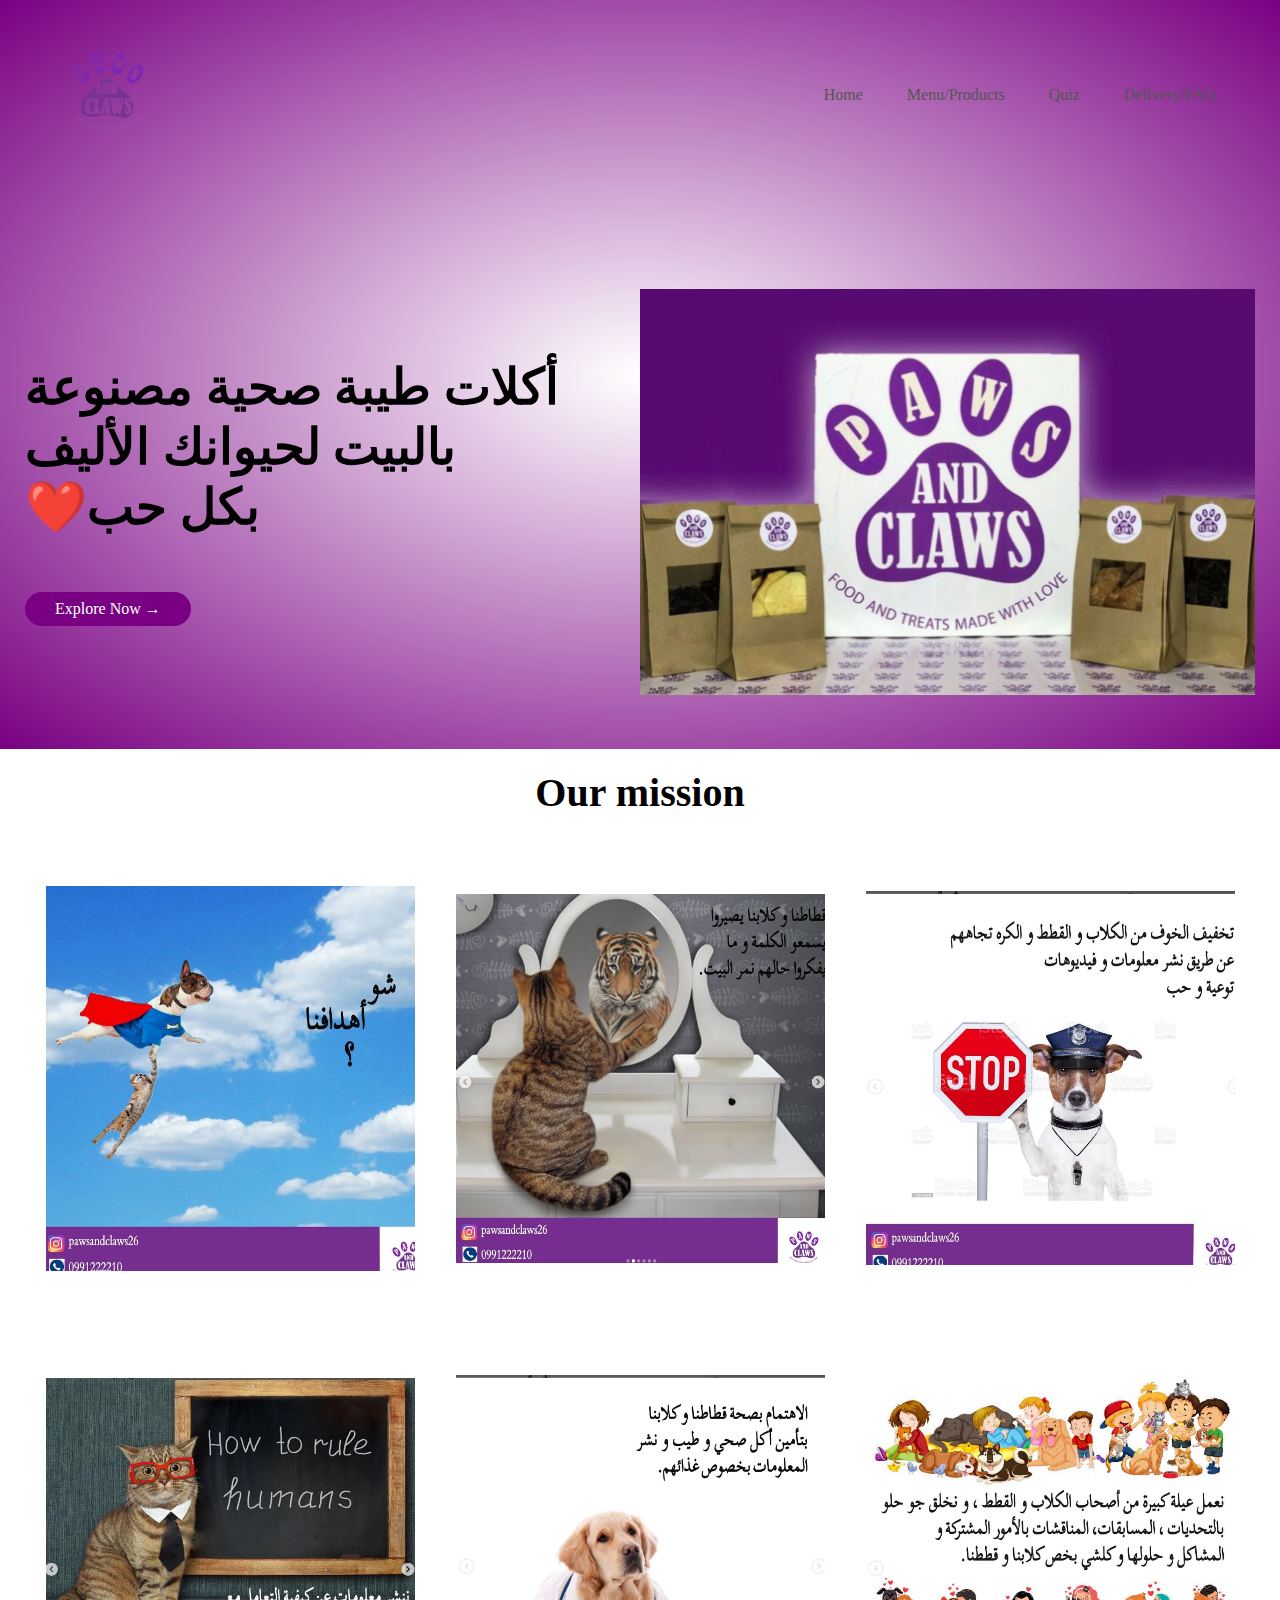
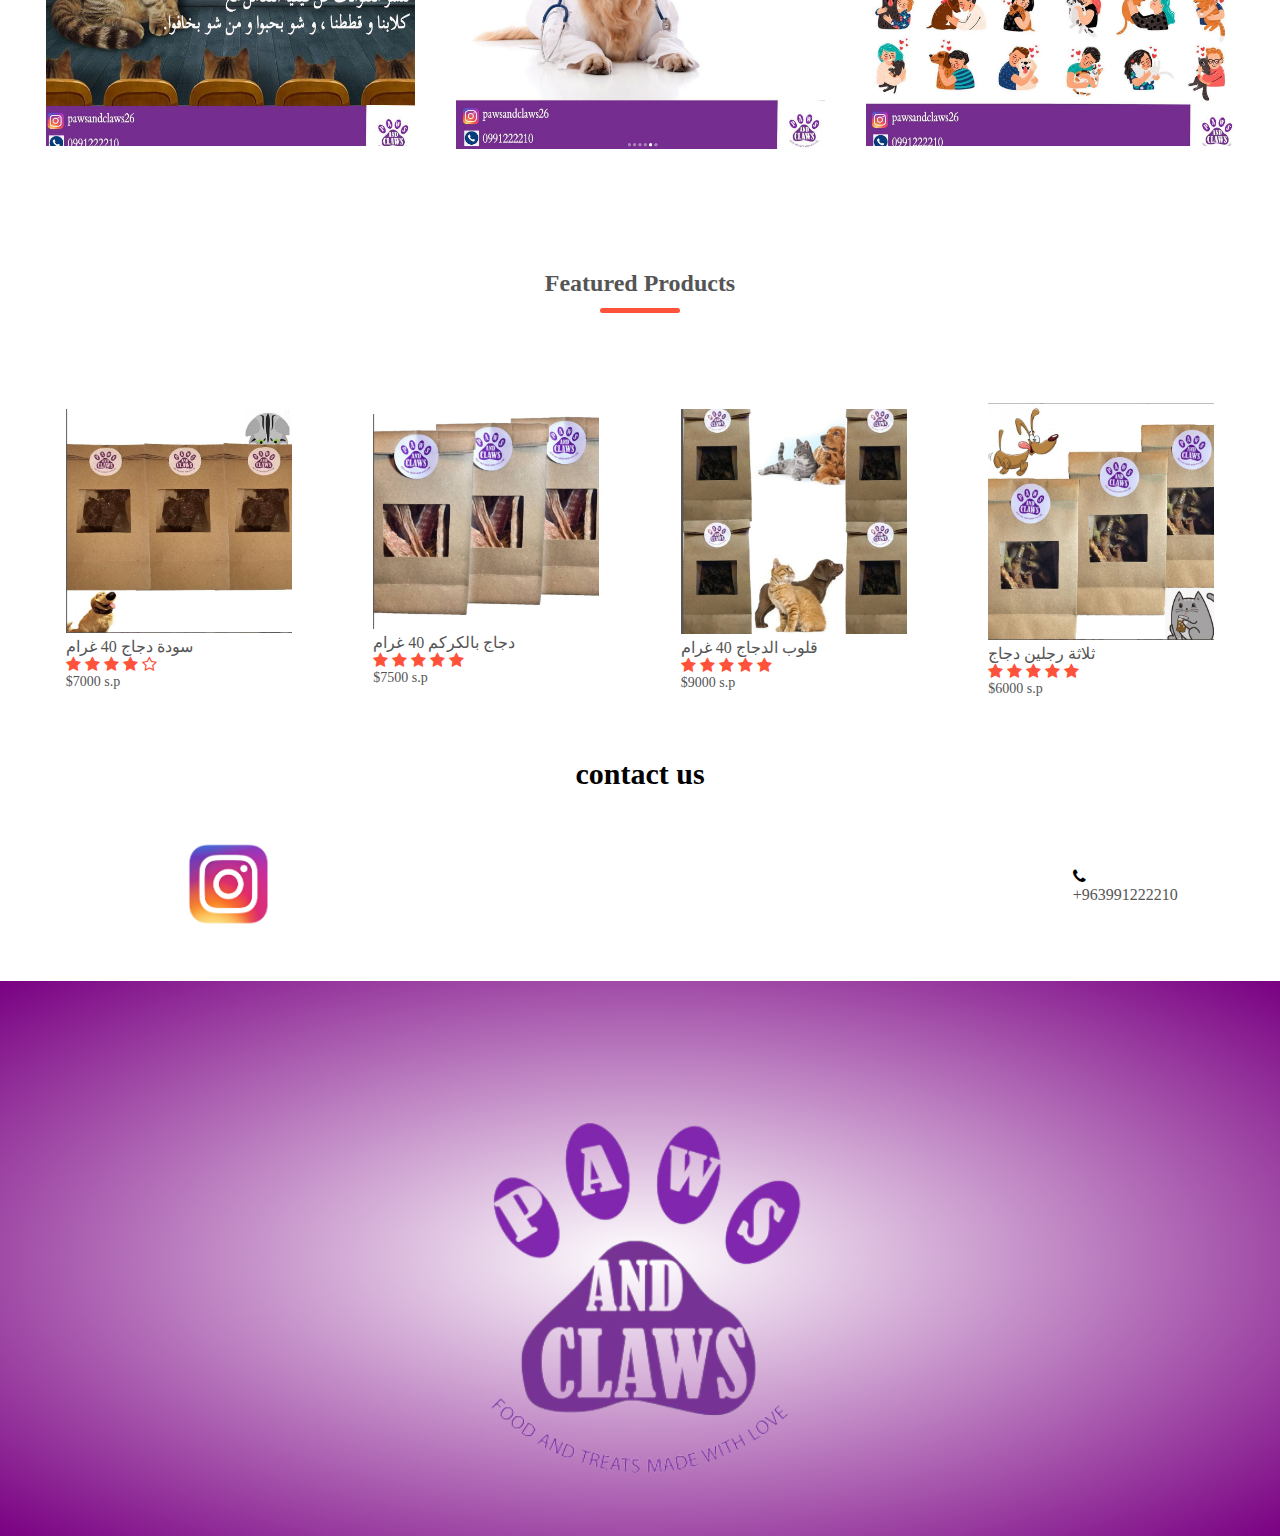
<file: index.html>
<!DOCTYPE html>
<html lang="en" dir="ltr">
  <head>
    <meta charset="utf-8">

    <meta name="viewport" content="width=device-width, initial-scale=1.0">
    <title>Paws and Claws</title>
    <link rel="stylesheet" href="style.css">
<link rel="stylesheet" href="https://cdnjs.cloudflare.com/ajax/libs/font-awesome/4.7.0/css/font-awesome.min.css">
<link rel="icon" href="favicon.ico">

  </head>
  <body>
<div class="header">


<div class="container">
  <div class="navbar">

    <div class="logo">
      <img src="images/logo.png" width="125px">
    </div>


  <nav>
    <ul id="menuitems">
      <li><a href="index.html">Home</a></li>
      <li><a href="products.html">Menu/Products</a></li>
      <li><a href="quiz.html">Quiz</a></li>
      <li><a href="faq.html">Delivery/FAQ</a></li>
    </ul>
  </nav>
  <img src="images/burger.png"class="menuicon" onclick="menutoggle()" >

  </div>
  <div class="row">
    <div class="col2">
      <h1>أكلات طيبة صحية مصنوعة بالبيت لحيوانك الأليف <br>❤️بكل حب</h1>
      <a href="#"class="btn">Explore Now &#8594;</a>
    </div>
    <div class="col2">
      <img src="images/pic1.jpeg" >
    </div>
  </div>
</div>
</div>
<!--- featuredcategories------->

<div class="mission">
  <h2>Our mission</h2>
</div>
<div class="categories">
  <div class="small">
    <div class="row">
      <div class="col3">
        <img src="images/intro1.png" alt="">
      </div>
      <div class="col3">
        <img src="images/intro2.png" alt="">
      </div>
      <div class="col3">
        <img src="images/intro3.png" alt="">
      </div>

    </div>
  </div>

</div>

<div class="categories">
<div class="small">
  <div class="row">
    <div class="col3">
      <img src="images/intro4.png" alt="">
    </div>
    <div class="col3">
      <img src="images/intro5.png" alt="">
    </div>
    <div class="col3">
      <img src="images/intro6.png" alt="">
    </div>

  </div>
</div>

</div>
<!---featuredproducts--->
<div class="small">
  <h2 class="title">Featured Products</h2>
  <div class="row">
    <div class="col4">
      <img src="images/feat1.png" >
      <h4>سودة دجاج 40 غرام </h4>
      <div class="rating">
<i class="fa fa-star"></i>
<i class="fa fa-star" ></i>
<i class="fa fa-star" ></i>
<i class="fa fa-star" ></i>
<i class="fa fa-star-o" ></i>

      </div>
      <p>$7000 s.p</p>

    </div>
    <div class="col4">
      <img src="images/feat2.png" >
    <h4>دجاج بالكركم 40 غرام</h4>
      <div class="rating">
<i class="fa fa-star" ></i>
<i class="fa fa-star" ></i>
<i class="fa fa-star" ></i>
<i class="fa fa-star" ></i>
<i class="fa fa-star" ></i>

      </div>
      <p>$7500 s.p</p>

    </div>
    <div class="col4">
      <img src="images/feat3.png" >
    <h4>قلوب الدجاج 40 غرام</h4>
      <div class="rating">
<i class="fa fa-star" ></i>
<i class="fa fa-star" ></i>
<i class="fa fa-star" ></i>
<i class="fa fa-star" ></i>
<i class="fa fa-star" ></i>

      </div>
      <p>$9000 s.p</p>

    </div>
    <div class="col4">
      <img src="images/feat4.png" >
    <h4>ثلاثة رجلين دجاج</h4>
      <div class="rating">
<i class="fa fa-star" ></i>
<i class="fa fa-star" ></i>
<i class="fa fa-star" ></i>
<i class="fa fa-star" ></i>
<i class="fa fa-star" ></i>

      </div>
      <p>$6000 s.p</p>

    </div>

  </div>

</div>


<div class="footer">
  <h5>contact us</h5>
<div class="row">
  <div class="col6">
    <a href="https://www.instagram.com/pawsandclaws26/" target="_blank">
      <img src="images/insta.png" >
    </a>
  </div>
  <div class="col6">
    <i class="fa fa-phone" style="size:800px;"></i>
    <p>+963991222210</p>

  </div>

</div>


    </div>
    <div class="header">
      <div class="logo2">
        <img src="images/logo.png" width="555px">
      </div>
    </div>

<script>
  var Menuitems=document.getElementById('menuitems');
  Menuitems.style.maxHeight="0px";
  function menutoggle(){
    if(Menuitems.style.maxHeight=="0px"){
      Menuitems.style.maxHeight="200px";
    }
    else{
      Menuitems.style.maxHeight="0px";
    }
  }
</script>


  </body>
</html>
</file>
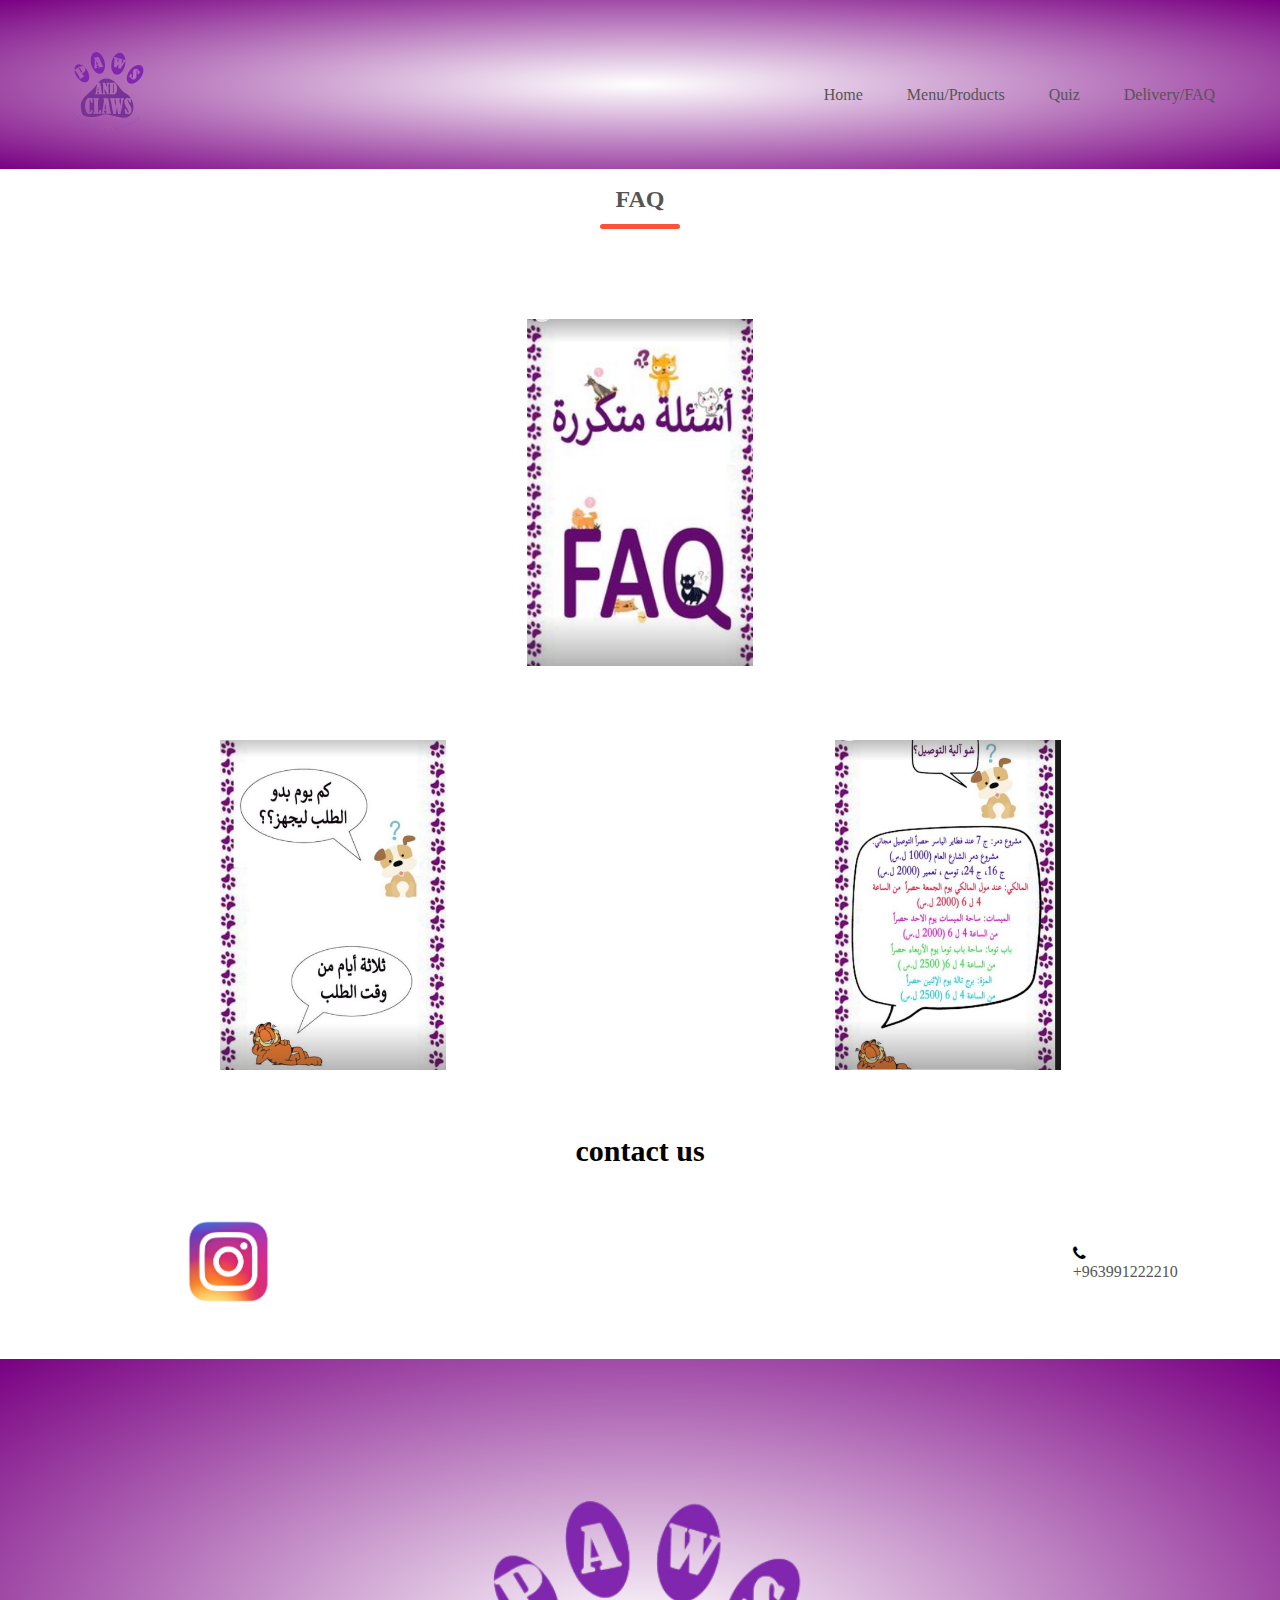
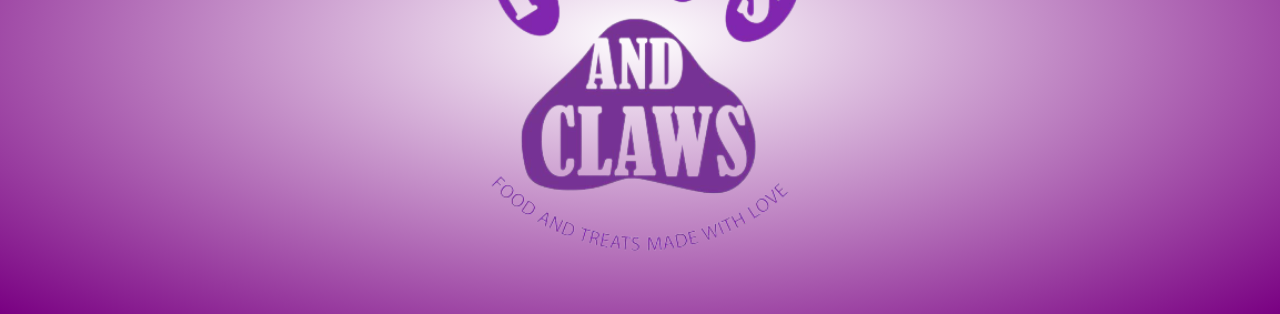
<file: faq.html>
<!DOCTYPE html>
<html lang="en" dir="ltr">
  <head>
    <meta charset="utf-8">

    <meta name="viewport" content="width=device-width, initial-scale=1.0">
    <title>All products | Paws and Claws</title>
    <link rel="stylesheet" href="style.css">
<link rel="stylesheet" href="https://cdnjs.cloudflare.com/ajax/libs/font-awesome/4.7.0/css/font-awesome.min.css">

  </head>
  <body>
<div class="header">


<div class="container">
  <div class="navbar">

    <div class="logo">
      <img src="images/logo.png" width="125px">
    </div>


  <nav>
    <ul id="menuitems">
      <li><a href="index.html">Home</a></li>
      <li><a href="products.html">Menu/Products</a></li>
      <li><a href="quiz.html">Quiz</a></li>
      <li><a href="faq.html">Delivery/FAQ</a></li>
    </ul>
  </nav>
  <img src="images/burger.png"class="menuicon" onclick="menutoggle()" >

  </div>

</div>
</div>


<!---featuredproducts--->
<div class="small">
  <h2 class="title">FAQ</h2>
  <div class="row">
    <div class="col4">
      <img src="images/faq1.png" >

    </div>
    </div>

    <div class="row">
      <div class="col4">
        <img src="images/faq2.png" >


      </div>
      <div class="col4">
        <img src="images/faq3.png" >


      </div>
    </div>


  </div>



<div class="footer">
  <h5>contact us</h5>
<div class="row">
  <div class="col6">
    <a href="https://www.instagram.com/pawsandclaws26/" target="_blank">
      <img src="images/insta.png" >
    </a>
  </div>
  <div class="col6">
    <i class="fa fa-phone" style="size:800px;"></i>
    <p>+963991222210</p>

  </div>

</div>


    </div>
    <div class="header">
      <div class="logo2">
        <img src="images/logo.png" width="555px">
      </div>
    </div>

<script>
  var Menuitems=document.getElementById('menuitems');
  Menuitems.style.maxHeight="0px";
  function menutoggle(){
    if(Menuitems.style.maxHeight=="0px"){
      Menuitems.style.maxHeight="200px";
    }
    else{
      Menuitems.style.maxHeight="0px";
    }
  }
</script>


  </body>
</html>
</file>
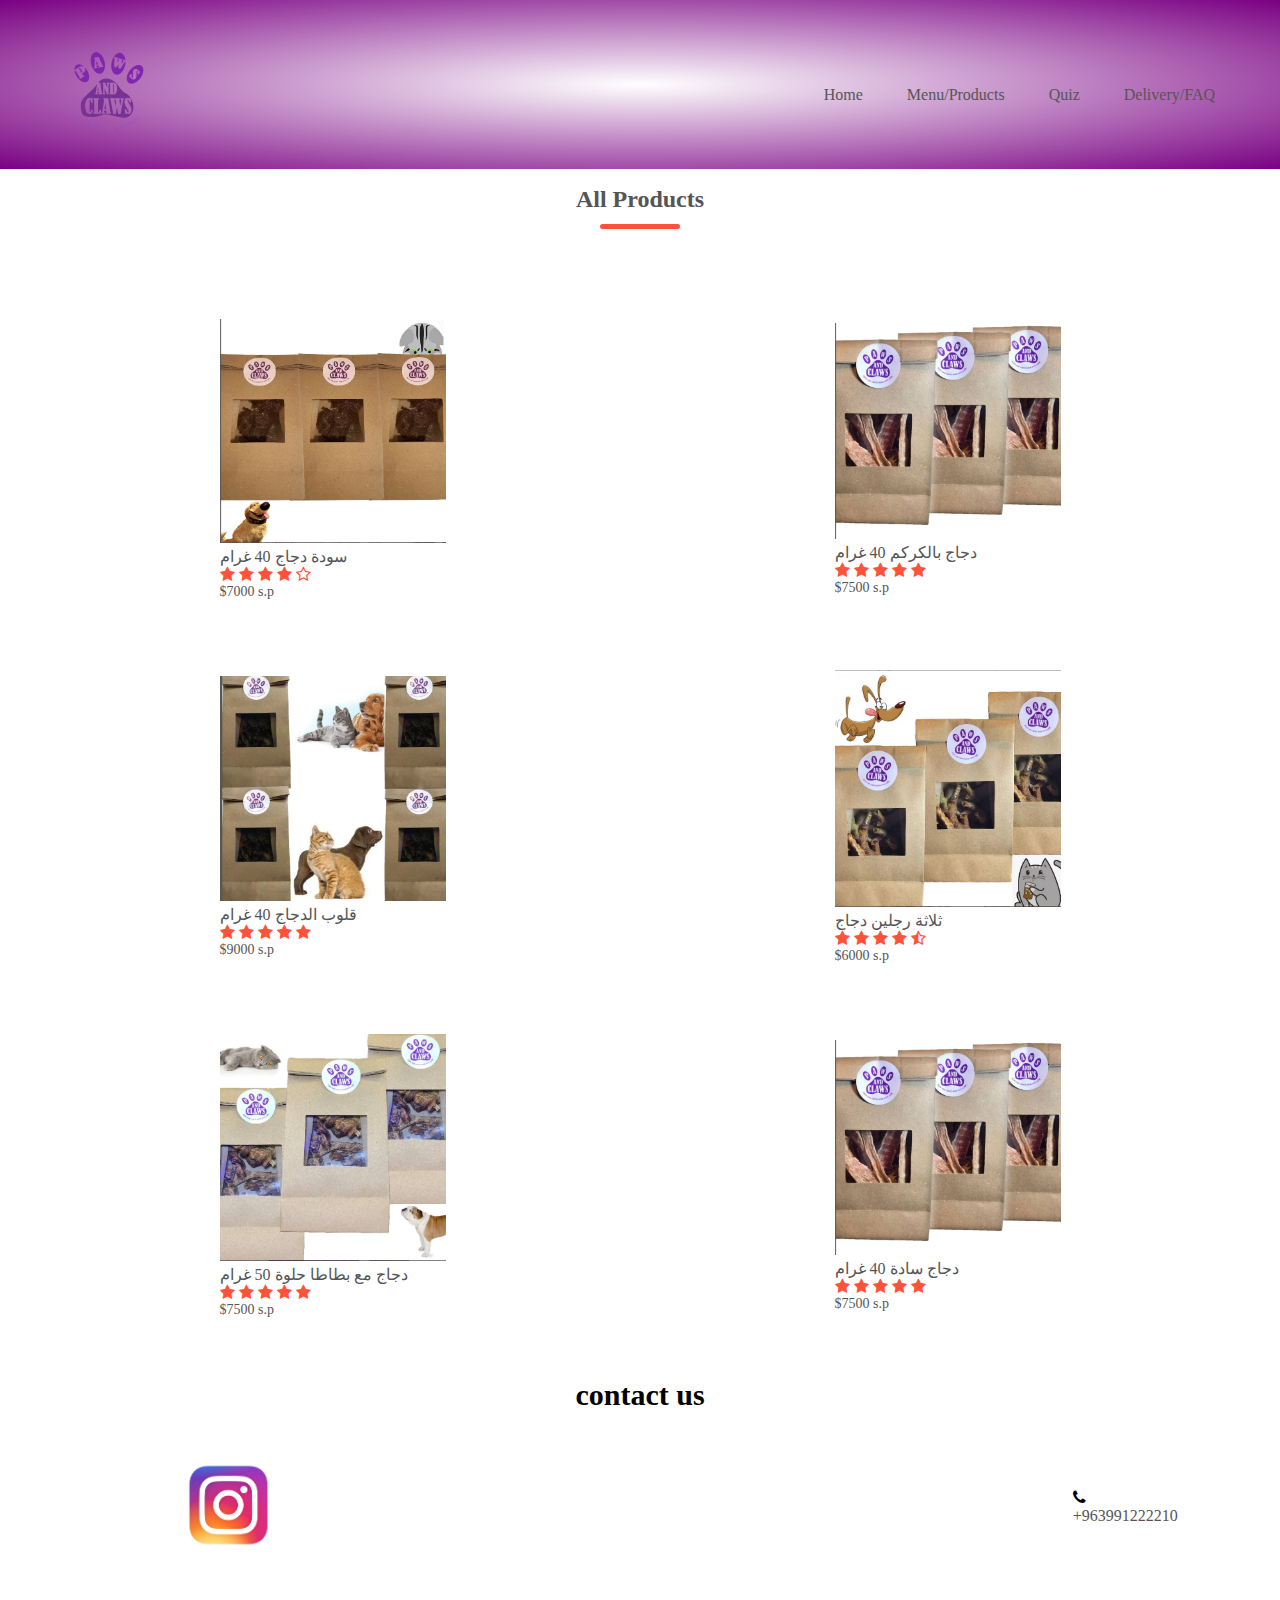
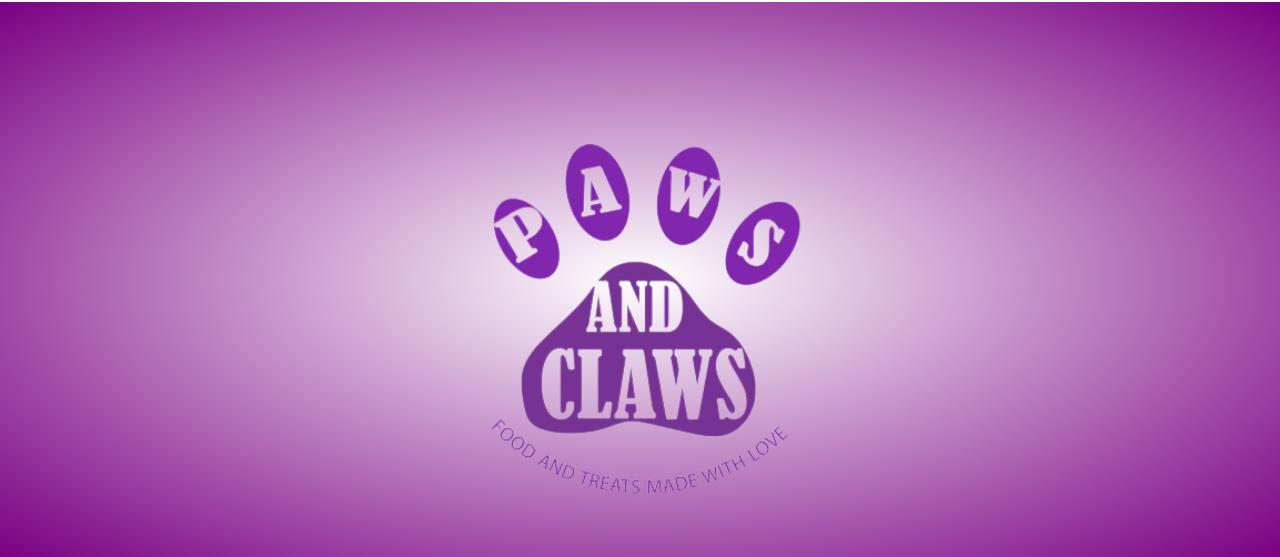
<file: products.html>
<!DOCTYPE html>
<html lang="en" dir="ltr">
  <head>
    <meta charset="utf-8">

    <meta name="viewport" content="width=device-width, initial-scale=1.0">
    <title>All products | Paws and Claws</title>
    <link rel="stylesheet" href="style.css">
<link rel="stylesheet" href="https://cdnjs.cloudflare.com/ajax/libs/font-awesome/4.7.0/css/font-awesome.min.css">

  </head>
  <body>
<div class="header">


<div class="container">
  <div class="navbar">

    <div class="logo">
      <img src="images/logo.png" width="125px">
    </div>


  <nav>
    <ul id="menuitems">
      <li><a href="index.html">Home</a></li>
      <li><a href="products.html">Menu/Products</a></li>
      <li><a href="quiz.html">Quiz</a></li>
      <li><a href="faq.html">Delivery/FAQ</a></li>
    </ul>
  </nav>
  <img src="images/burger.png"class="menuicon" onclick="menutoggle()" >

  </div>

</div>
</div>


<!---featuredproducts--->
<div class="small">
  <h2 class="title">All Products</h2>
  <div class="row">
    <div class="col4">
      <img src="images/feat1.png" >
      <h4>سودة دجاج 40 غرام </h4>
      <div class="rating">
<i class="fa fa-star"></i>
<i class="fa fa-star" ></i>
<i class="fa fa-star" ></i>
<i class="fa fa-star" ></i>
<i class="fa fa-star-o" ></i>

      </div>
      <p>$7000 s.p</p>

    </div>
    <div class="col4">
      <img src="images/feat2.png" >
    <h4>دجاج بالكركم 40 غرام</h4>
      <div class="rating">
<i class="fa fa-star" ></i>
<i class="fa fa-star" ></i>
<i class="fa fa-star" ></i>
<i class="fa fa-star" ></i>
<i class="fa fa-star" ></i>

      </div>
      <p>$7500 s.p</p>

    </div>
    <div class="row">
      <div class="col4">
        <img src="images/feat3.png" >
      <h4>قلوب الدجاج 40 غرام</h4>
        <div class="rating">
  <i class="fa fa-star" ></i>
  <i class="fa fa-star" ></i>
  <i class="fa fa-star" ></i>
  <i class="fa fa-star" ></i>
  <i class="fa fa-star" ></i>

        </div>
        <p>$9000 s.p</p>

      </div>
      <div class="col4">
        <img src="images/feat4.png" >
      <h4>ثلاثة رجلين دجاج</h4>
        <div class="rating">
  <i class="fa fa-star" ></i>
  <i class="fa fa-star" ></i>
  <i class="fa fa-star" ></i>
  <i class="fa fa-star" ></i>
  <i class="fa fa-star-half-o" ></i>

        </div>
        <p>$6000 s.p</p>

      </div>
    </div>
    <div class="row">
      <div class="col4">
        <img src="images/feat5.png" >
    <h4>دجاج مع بطاطا حلوة 50 غرام</h4>
        <div class="rating">
  <i class="fa fa-star" ></i>
  <i class="fa fa-star" ></i>
  <i class="fa fa-star" ></i>
  <i class="fa fa-star" ></i>
  <i class="fa fa-star" ></i>

        </div>
        <p>$7500 s.p</p>

      </div>
      <div class="col4">
        <img src="images/feat2.png" >
      <h4>دجاج سادة 40 غرام</h4>
        <div class="rating">
  <i class="fa fa-star" ></i>
  <i class="fa fa-star" ></i>
  <i class="fa fa-star" ></i>
  <i class="fa fa-star" ></i>
  <i class="fa fa-star" ></i>

        </div>
        <p>$7500 s.p</p>

      </div>
    </div>

  </div>

</div>


<div class="footer">
  <h5>contact us</h5>
<div class="row">
  <div class="col6">
    <a href="https://www.instagram.com/pawsandclaws26/" target="_blank">
      <img src="images/insta.png" >
    </a>
  </div>
  <div class="col6">
    <i class="fa fa-phone" style="size:800px;"></i>
    <p>+963991222210</p>

  </div>

</div>


    </div>
    <div class="header">
      <div class="logo2">
        <img src="images/logo.png" width="555px">
      </div>
    </div>

<script>
  var Menuitems=document.getElementById('menuitems');
  Menuitems.style.maxHeight="0px";
  function menutoggle(){
    if(Menuitems.style.maxHeight=="0px"){
      Menuitems.style.maxHeight="200px";
    }
    else{
      Menuitems.style.maxHeight="0px";
    }
  }
</script>


  </body>
</html>
</file>
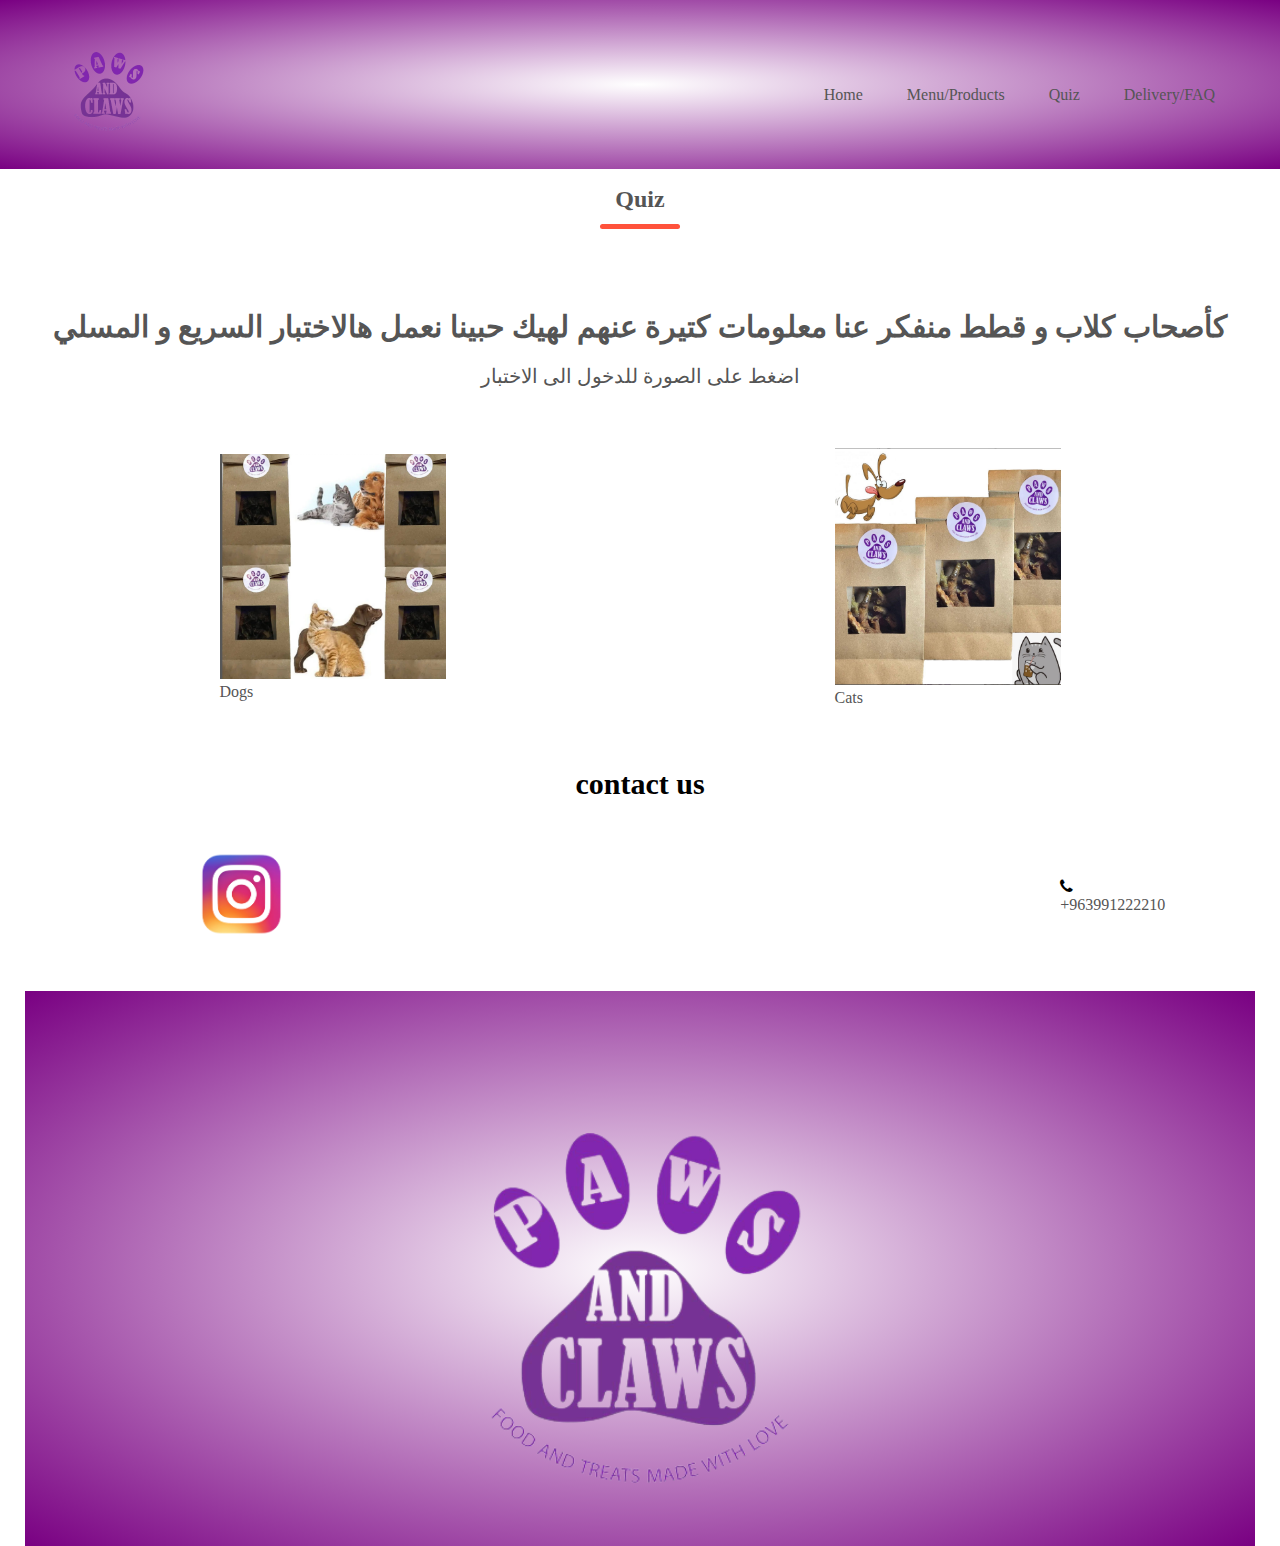
<file: quiz.html>
<!DOCTYPE html>
<html lang="en" dir="ltr">
  <head>
    <meta charset="utf-8">

    <meta name="viewport" content="width=device-width, initial-scale=1.0">
    <title>All products | Paws and Claws</title>
    <link rel="stylesheet" href="style.css">
<link rel="stylesheet" href="https://cdnjs.cloudflare.com/ajax/libs/font-awesome/4.7.0/css/font-awesome.min.css">

  </head>
  <body>
<div class="header">


<div class="container">
  <div class="navbar">

    <div class="logo">
      <img src="images/logo.png" width="125px">
    </div>


  <nav>
    <ul id="menuitems">
      <li><a href="index.html">Home</a></li>
      <li><a href="products.html">Menu/Products</a></li>
      <li><a href="quiz.html">Quiz</a></li>
      <li><a href="faq.html">Delivery/FAQ</a></li>
    </ul>
  </nav>
  <img src="images/burger.png"class="menuicon" onclick="menutoggle()" >

  </div>

</div>
</div>


<!---featuredproducts--->
<div class="small">
  <h2 class="title">Quiz</h2>
<div class="paragraph">
  <p class="paragraph">كأصحاب كلاب و قطط منفكر عنا معلومات كتيرة عنهم لهيك حبينا نعمل هالاختبار السريع و المسلي</p>

</div>

<div class="paragraph2">
<p>اضغط على الصورة للدخول الى الاختبار</p>

</div>

    <div class="row">
      <div class="col4">
        <a href="https://docs.google.com/forms/d/e/1FAIpQLScNs-ckax96gclm67WKoaL-XJkB7OHOXBF6MwXTc-Bnz3mV6Q/viewform">
        <img src="images/feat3.png" >
        </a>
    <h4>Dogs</h4>



      </div>
      <div class="col4">
        <a href="https://docs.google.com/forms/d/e/1FAIpQLSdYbVkK4zV9kwxRG0A7HwcZcAbcXdZb4lOjBdd6gkWrrVSXcA/viewform">
        <img src="images/feat4.png" >
        </a>
    <h4>Cats</h4>


      </div>
    </div>


<div class="footer">
  <h5>contact us</h5>
<div class="row">
  <div class="col6">
    <a href="https://www.instagram.com/pawsandclaws26/" target="_blank">
      <img src="images/insta.png" >
    </a>
  </div>
  <div class="col6">
    <i class="fa fa-phone" style="size:800px;"></i>
    <p>+963991222210</p>

  </div>

</div>


    </div>
    <div class="header">
      <div class="logo2">
        <img src="images/logo.png" width="555px">
      </div>
    </div>

<script>
  var Menuitems=document.getElementById('menuitems');
  Menuitems.style.maxHeight="0px";
  function menutoggle(){
    if(Menuitems.style.maxHeight=="0px"){
      Menuitems.style.maxHeight="200px";
    }
    else{
      Menuitems.style.maxHeight="0px";
    }
  }
</script>


  </body>
</html>
</file>
<file: style.css>
*{
  margin: 0;
  padding: 0;
  box-sizing: border-box;
}
.navbar{
  display: flex;
  align-items: center;
  padding: 20px;
}
nav{
  flex: 1;
  text-align: right;
}
nav ul{
  display: inline-block;
  list-style-type: none;
}
nav ul li{
  display: inline-block;
  margin: 20px;
}
a{
  text-decoration: none;
  color: #555;
}
p{
  color: #555;
}
.container{
  max-width: 1300px;
  margin:auto;
  padding-right: 25px;
  padding-left: 25px;
}
.row{
  display: flex;
  align-items: center;
  flex-wrap: wrap;
  justify-content: space-around;
}
.col2{
flex-basis: 50%;
min-width: 300px;
}
.col2 img{
  max-width: 100%;
  padding: 50px 0px;
}
.col2 h1{
  font-size: 50px;
  line-height: 60px;
  margin: 25px 0px;
}
.btn{
  display: inline-block;
  background: #790082   ;
  color: #fff;
  padding: 8px 30px;
  margin:30px 0;
  border-radius: 30px;
  transition: background 0.5s;
}
.btn:hover{
  background: #563434
}
.header{
  background: radial-gradient(#fff,#790082);
}
.header .row{
  margin-top: 70px;
}
.categories{
  margin:70px 0;
}
.col3{
  flex-basis: 30%;
  min-width: 250px;
  margin-bottom: 30px;
}
.col3 img{
  width:100%;
}

.mission{
  text-align: center;
  margin-top: 20px;

}
.mission h2{
  font-size: 40px;
}
.paragraph{
  text-align: center;
  margin-bottom: 20px;
  margin-top: 20px;
}
.paragraph p{
  font-size: 30px;
  font-weight: bold;
}
.paragraph2{
  text-align: center;
  margin-bottom: 50px;
}
.paragraph2 p{
  font-size: 20px;
  font-weight: 400;
}
.small{
  background: #
  max-width: 1080px;
  margin: auto;
  padding-left: 25px;
  padding-right: 25px;
}
.col4{
  flex-basis: 20%;
  padding: 10px;
  min-width: 200px;
  margin-bottom: 50px;
  margin-left: 10px;
  margin-right: 10px;
  transition: transform 0.5s;
}
.col4 img{
  width: 100%;
}
.title{
  text-align: center;
  margin: 0 auto 80px;
  position: relative;
  line-height: 60px;
  color: #555;
}
.title::after{
  content: '';
  background: #ff523b;
  width: 80px;
  height: 5px;
  border-radius: 5px;
  position: absolute;
  bottom: 0;
  left: 50%;
  transform: translateX(-50%);
}
h4{
  color: #555;
  font-weight: normal;
}
.col4 p{
  font-size: 14px;

}
.rating .fa{
  color: #ff523b;
}
.col4:hover{
  transform: translateY(-5px);
}
.logo2 {
  display: flex;
  align-items: center;
  flex-wrap: wrap;
  justify-content: space-around;
}
}
.col6{
  flex-basis: 20%;
  padding: 10px;
  min-width: 100px;
  margin-bottom: 10px;
  margin-left: 10px;
  margin-right: 10px;
}
.col6 a img{
  width: 20%;
  margin: 50px;
}
.col6:hover{
  transform: translateY(-5px);
}
h5{
  font-size: 30px;
  text-align: center;
}
.menuicon{
  width:28px;
  margin-left: 20px;
  display: none;
}
.text2{
text-align: center;
  margin-top: 15px;
  margin-bottom: 15px;
}
.text2 p{
  font-size: 20px;
}
@media only screen and (max-width:800px) {
  nav ul{
    position: absolute;
    top: 120px;
    left: 0;
    background: #333;
    width: 100%;
    overflow: hidden;
    transition: max-height 0.5s;
  }
  nav ul li{
    display: block;
    margin-right: 50px;
    margin-top: 10px;
    margin-bottom: 10px;
  }
  nav ul li a{
    color:#fff;
  }
  .menuicon{
    display: block;
    cursor: pointer;
  }
}
@media only screen and (max-width:600px) {
  .row{
    text-align: center;
  }
  .col2,col3,col4,col6{
    flex-basis: 100%;
  }
}
</file>
